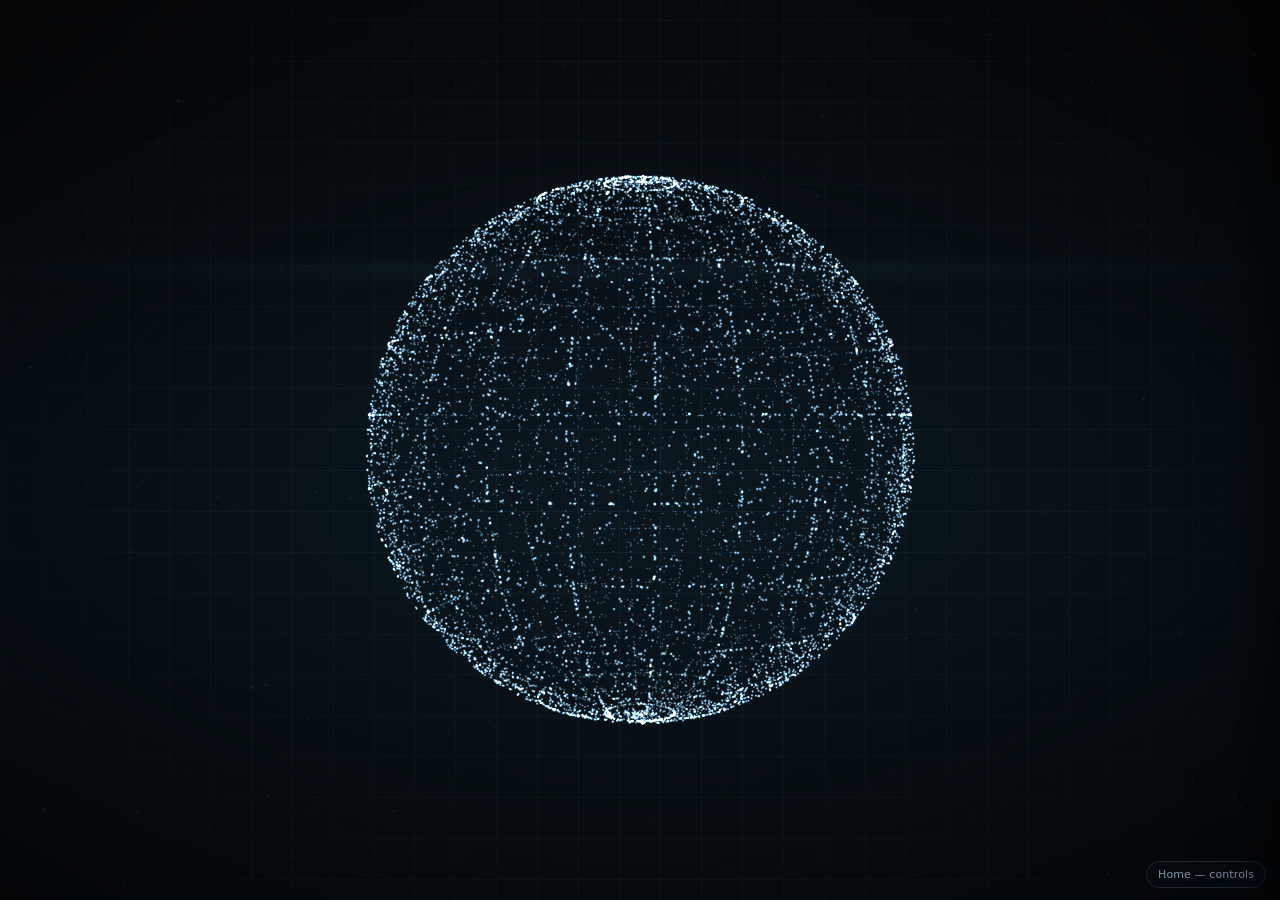
<file: index.html>
<!DOCTYPE html>
<html lang="en">

  <head>
    <meta charset="utf-8">
    <meta name="viewport" content="width=device-width, initial-scale=1">
    <meta name="author" content="Jackrabbit72380">
    <title>Holographic Particle Accelerator</title>
    <link rel="stylesheet" type="text/css" href="src/controller.css">
    <link rel="stylesheet" type="text/css" href="src/style.css">
  </head>

  <body>

    <!-- Render target -->
    <canvas id="canvas"></canvas>

    <!-- Caption overlay, revealed once the image has assembled -->
    <div id="caption">Holographic Particle Accelerator</div>

    <!-- Boot status, hidden on first frame -->
    <div id="loading">Assembling</div>

    <!-- The controller, docked down the right-hand side. Home opens and closes it. -->
    <aside id="dock" class="dock" aria-hidden="true" aria-label="Controller">
      <div class="dock-bar">
        <span id="status" class="status" role="status">ready</span>
        <button id="reset" class="ghost" type="button">Reset</button>
      </div>
      <div class="wrap" id="wrap">
        <!-- controller.js binds these; there is no second window here, so they stay hidden -->
        <div hidden>
          <button id="open-player" type="button">Open particle window</button>
          <button id="focus-player" type="button">Bring to front</button>
          <button id="close-player" type="button">Close</button>
          <p class="note" id="connection"></p>
        </div>
        <div id="sections"></div>
      </div>
    </aside>

    <div id="dock-hint" role="button" tabindex="0">Home — controls</div>

    <input id="file" type="file" accept="image/png,image/jpeg,image/webp,image/svg+xml" hidden>

    <!-- Engine, shapes included -->
    <script src="src/engine.js"></script>

    <!-- The blob target: a sphere the music deforms -->
    <script src="src/blob.js"></script>

    <!-- Keeps the controller window attached if it is reloaded -->
    <script src="src/relay.js"></script>

    <!-- HPA.reset(): puts the shipped settings back -->
    <script src="src/reset.js"></script>

    <!-- HPA.show(): inside spin, visualizer and rainbow autopilot -->
    <script src="src/show.js"></script>

    <!-- HPA.exportModel(): the assembled target as a downloadable model -->
    <script src="src/export.js"></script>

    <!-- HPA.importModel(): a Blender mesh (OBJ / PLY) as the target -->
    <script src="src/import.js"></script>

    <!-- Docks the panel into this window; runs before controller.js, which needs it -->
    <script src="src/dock.js"></script>

    <!-- The whole control panel -->
    <script src="src/controller.js"></script>

    <!-- The 90 degree fix for models that arrive Z-up; needs the Target section above it -->
    <script src="src/model-tilt.js"></script>

    <!-- The Layers panel and the Blob target, beside the controller -->
    <script src="src/layers.js"></script>

    <!-- One Load… for pictures and meshes, in place of two buttons -->
    <script src="src/target-load.js"></script>

    <!-- Caption from the track, picture or model you loaded -->
    <script src="src/caption-names.js"></script>

    <!-- Runs last: condenses the notes into pills and drops the duplicate ring button -->
    <script src="src/panel-compact.js"></script>

    <!-- Short capture labels, in two rows -->
    <script src="src/panel-copy.js"></script>

  </body>

</html>
</file>
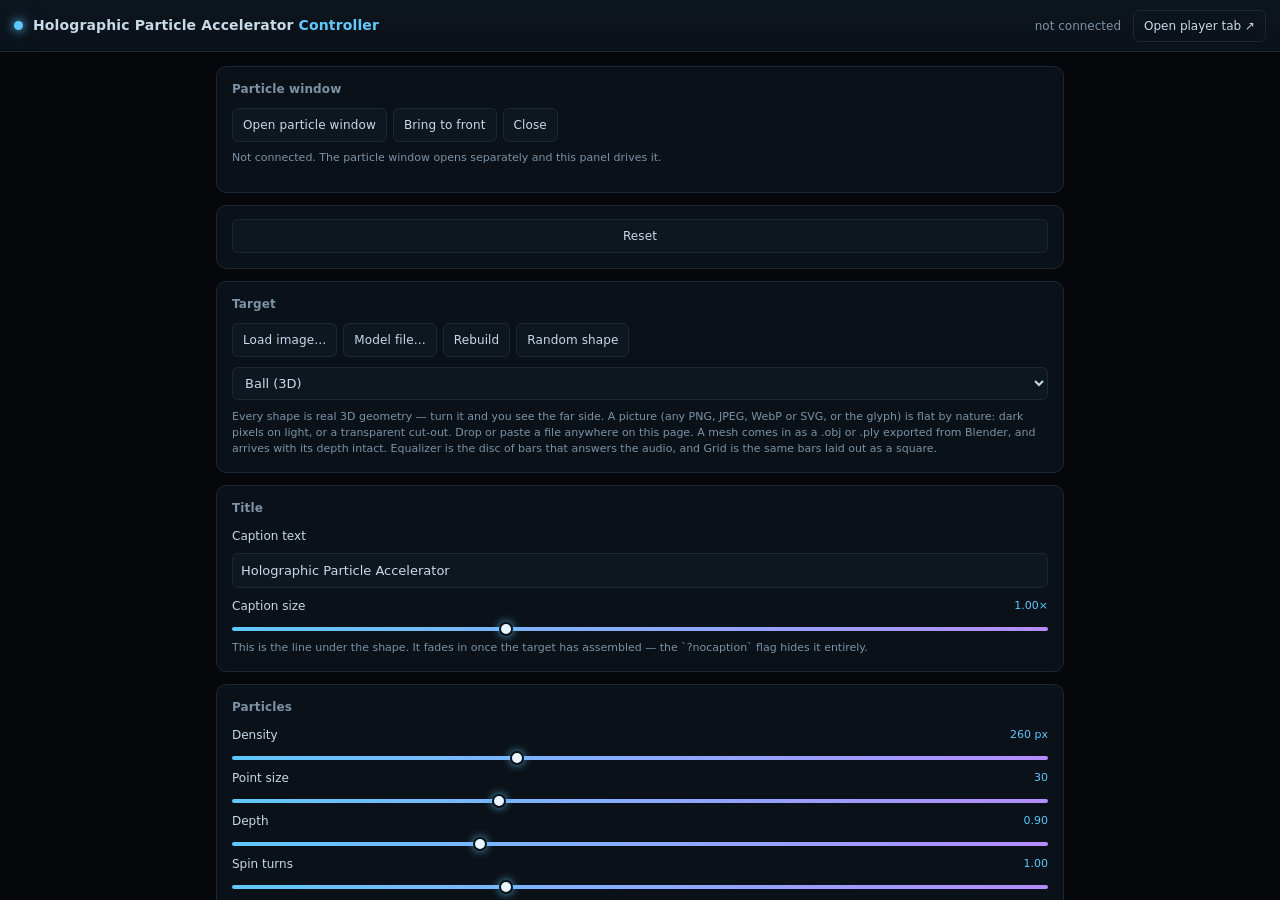
<file: controller.html>
<!DOCTYPE html>
<html lang="en">

  <head>
    <meta charset="utf-8">
    <meta name="viewport" content="width=device-width, initial-scale=1">
    <meta name="author" content="Jackrabbit72380">
    <title>Holographic Particle Accelerator Controller</title>
    <link rel="stylesheet" type="text/css" href="src/controller.css">
  </head>

  <body>

    <header class="bar">
      <div class="brand">
        <span class="led" aria-hidden="true"></span>
        <h1>Holographic Particle Accelerator <em>Controller</em></h1>
      </div>
      <div class="bar-actions">
        <span id="status" class="status" role="status">not connected</span>
        <button id="reset" class="ghost" type="button">Reset</button>
        <a class="ghost" href="index.html" target="_blank" rel="noopener">Open player tab ↗</a>
      </div>
    </header>

    <main class="wrap" id="wrap">

      <section class="section">
        <h2>Particle window</h2>
        <div class="buttons">
          <button id="open-player" type="button">Open particle window</button>
          <button id="focus-player" type="button">Bring to front</button>
          <button id="close-player" type="button">Close</button>
        </div>
        <p class="note" id="connection">Not connected. The particle window opens separately and this panel drives it.</p>
      </section>

      <div id="sections"></div>

    </main>

    <input id="file" type="file" accept="image/png,image/jpeg,image/webp,image/svg+xml" hidden>

    <script src="src/controller.js"></script>

    <!-- The Layers panel and the Blob target, beside the controller -->
    <script src="src/layers.js"></script>

  </body>

</html>
</file>
<file: src/controller.css>
/*  Holographic Particle Accelerator — Controller
 *  Jackrabbit72380
 *  2026
 */

:root {
    --ink: #05070a;
    --panel: #0b1118;
    --panel-2: #0e1620;
    --line: #1b2836;
    --text: #c8d9e8;
    --dim: #7c92a6;
    --accent: #5fc8ff;
    --accent-2: #b48cff;
}

* {
    box-sizing: border-box;
}

html,
body {
    margin: 0;
    height: 100%;
    background: var(--ink);
    color: var(--text);
    font: 400 13px/1.5 "Segoe UI", system-ui, -apple-system, sans-serif;
    overflow: hidden;
}

/*--- Top bar ---*/

.bar {
    display: flex;
    align-items: center;
    justify-content: space-between;
    gap: 12px;
    height: 52px;
    padding: 0 14px;
    background: linear-gradient(180deg, #0d151e, #0a1118);
    border-bottom: 1px solid var(--line);
}

.brand {
    display: flex;
    align-items: center;
    gap: 10px;
    min-width: 0;
}

.led {
    width: 9px;
    height: 9px;
    border-radius: 50%;
    background: var(--accent);
    box-shadow: 0 0 10px var(--accent), 0 0 22px rgba(95, 200, 255, 0.5);
    animation: pulse 2.6s ease-in-out infinite;
    flex: none;
}

@keyframes pulse {
    50% { opacity: 0.4; }
}

h1 {
    margin: 0;
    font-size: 14px;
    font-weight: 600;
    letter-spacing: 0.01em;
    white-space: nowrap;
    overflow: hidden;
    text-overflow: ellipsis;
}

h1 em {
    font-style: normal;
    color: var(--accent);
}

.bar-actions {
    display: flex;
    align-items: center;
    gap: 12px;
    flex: none;
}

.status {
    color: var(--dim);
    font-size: 12px;
    white-space: nowrap;
    max-width: 40vw;
    overflow: hidden;
    text-overflow: ellipsis;
}

.status.busy {
    color: var(--accent);
}

.status.bad {
    color: #ff8080;
}

.ghost {
    color: var(--text);
    text-decoration: none;
    font-size: 12px;
    border: 1px solid var(--line);
    border-radius: 6px;
    padding: 6px 10px;
}

.ghost:hover {
    border-color: var(--accent);
    color: var(--accent);
}

button.ghost {
    background: none;
    cursor: pointer;
}

/*--- Layout ---*/

.wrap {
    height: calc(100% - 52px);
    overflow-y: auto;
    padding: 14px 16px 44px;
    max-width: 880px;
    margin: 0 auto;
}

.wrap.dragging {
    outline: 2px dashed var(--accent);
    outline-offset: -10px;
}

/*--- Panel ---*/

.section {
    background: var(--panel);
    border: 1px solid var(--line);
    border-radius: 10px;
    padding: 13px 15px 15px;
    margin-bottom: 12px;
}

.section > h2 {
    margin: 0 0 10px;
    font-size: 12px;
    font-weight: 600;
    letter-spacing: 0.01em;
    color: var(--dim);
}

.row {
    display: grid;
    grid-template-columns: 1fr auto;
    align-items: center;
    gap: 8px;
    margin-bottom: 9px;
}

.row:last-child {
    margin-bottom: 0;
}

.row .label {
    color: var(--text);
    font-size: 12px;
}

.row .value {
    color: var(--accent);
    font-size: 11px;
    font-variant-numeric: tabular-nums;
}

.row.wide {
    grid-template-columns: 1fr;
}

input[type="range"] {
    -webkit-appearance: none;
    appearance: none;
    grid-column: 1 / -1;
    width: 100%;
    height: 4px;
    border-radius: 2px;
    background: linear-gradient(90deg, var(--accent), var(--accent-2));
    outline: none;
    margin: 4px 0 0;
}

input[type="range"]::-webkit-slider-thumb {
    -webkit-appearance: none;
    width: 14px;
    height: 14px;
    border-radius: 50%;
    background: #eaf6ff;
    border: 2px solid #0a1219;
    box-shadow: 0 0 8px rgba(95, 200, 255, 0.8);
    cursor: pointer;
}

input[type="range"]::-moz-range-thumb {
    width: 12px;
    height: 12px;
    border-radius: 50%;
    background: #eaf6ff;
    border: 2px solid #0a1219;
    cursor: pointer;
}

select,
input[type="text"],
input[type="color"] {
    width: 100%;
    background: var(--panel-2);
    color: var(--text);
    border: 1px solid var(--line);
    border-radius: 6px;
    padding: 7px 8px;
    font: inherit;
}

input[type="color"] {
    padding: 2px;
    height: 30px;
    cursor: pointer;
}

select:focus,
input[type="text"]:focus {
    outline: 1px solid var(--accent);
    border-color: var(--accent);
}

.buttons {
    display: flex;
    flex-wrap: wrap;
    gap: 6px;
}

button {
    background: var(--panel-2);
    color: var(--text);
    border: 1px solid var(--line);
    border-radius: 6px;
    padding: 7px 10px;
    font: inherit;
    font-size: 12px;
    letter-spacing: 0.01em;
    cursor: pointer;
    transition: border-color 140ms ease, color 140ms ease, background 140ms ease;
}

button:hover:not(:disabled) {
    border-color: var(--accent);
    color: var(--accent);
}

button:disabled {
    opacity: 0.4;
    cursor: not-allowed;
}

button.on {
    border-color: var(--accent);
    color: #041018;
    background: var(--accent);
    font-weight: 600;
}

button.danger.on {
    background: var(--accent-2);
    border-color: var(--accent-2);
}

/*--- Meter ---*/

.meter {
    height: 6px;
    border-radius: 3px;
    background: #0a1219;
    border: 1px solid var(--line);
    overflow: hidden;
    margin-top: 8px;
}

.meter > i {
    display: block;
    height: 100%;
    width: 0%;
    background: linear-gradient(90deg, var(--accent), var(--accent-2));
    transition: width 60ms linear;
}

.note {
    color: var(--dim);
    font-size: 11px;
    margin-top: 8px;
    line-height: 1.45;
}

.note.good {
    color: var(--accent);
}
</file>
<file: src/style.css>
/*  Holographic Particle Accelerator
 *  Jackrabbit72380
 *  2026
 */

* {
    box-sizing: border-box;
}

html,
body {
    margin: 0;
    height: 100%;
    background: #05070a;
    overflow: hidden;
}

#canvas {
    display: block;
    width: 100vw;
    height: 100vh;
}

#caption {
    --caption-scale: 1;
    position: absolute;
    left: 50%;
    bottom: 7%;
    width: min(88vw, 1100px);
    text-align: center;
    font: 600 calc(clamp(12px, 1.9vw, 30px) * var(--caption-scale))/1.2 "Segoe UI", system-ui, sans-serif;
    letter-spacing: 0.02em;
    color: #d6ecff;
    text-shadow: 0 0 18px rgba(120, 190, 255, 0.55);
    opacity: 0;
    transform: translate(-50%, 12px);
    transition: opacity 850ms ease, transform 850ms ease;
    pointer-events: none;
    user-select: none;
}

#caption.visible {
    opacity: 0.95;
    transform: translate(-50%, 0);
}

#loading {
    position: absolute;
    inset: 0;
    display: flex;
    align-items: center;
    justify-content: center;
    color: #8fa9ba;
    font: 400 13px/1.6 "Segoe UI", system-ui, sans-serif;
    letter-spacing: 0.04em;
    transition: opacity 600ms ease;
}

#loading.hidden {
    opacity: 0;
}

/*--- Docked controller (src/dock.js) ---*/

#dock {
    position: fixed;
    top: 0;
    right: 0;
    bottom: 0;
    z-index: 5;
    display: flex;
    flex-direction: column;
    width: min(390px, 94vw);
    background: rgba(8, 13, 19, 0.95);
    border-left: 1px solid #1b2836;
    box-shadow: -20px 0 50px rgba(0, 0, 0, 0.6);
    backdrop-filter: blur(6px);
    transform: translateX(100%);
    transition: transform 260ms ease;
    color: #c8d9e8;
    font: 400 13px/1.5 "Segoe UI", system-ui, -apple-system, sans-serif;
}

#dock.open {
    transform: none;
}

#dock .dock-bar {
    display: flex;
    align-items: center;
    justify-content: space-between;
    gap: 10px;
    flex: none;
    padding: 9px 12px;
    border-bottom: 1px solid #1b2836;
}

/* The panel wants the whole column, not a centred column of its own. */
#dock .wrap {
    flex: 1 1 auto;
    height: auto;
    max-width: none;
    margin: 0;
    padding: 12px 12px 24px;
    overflow-x: hidden;
    overflow-y: auto;
}

#dock-hint {
    position: fixed;
    right: 14px;
    bottom: 12px;
    z-index: 4;
    padding: 7px 11px;
    border: 1px solid #1b2836;
    border-radius: 999px;
    background: rgba(8, 13, 19, 0.72);
    color: #7c92a6;
    font: 400 11px/1 "Segoe UI", system-ui, sans-serif;
    letter-spacing: 0.01em;
    cursor: pointer;
    user-select: none;
}

#dock-hint:hover,
#dock-hint:focus-visible {
    color: #5fc8ff;
    border-color: #5fc8ff;
    outline: none;
}

#dock-hint[hidden] {
    display: none;
}
</file>
